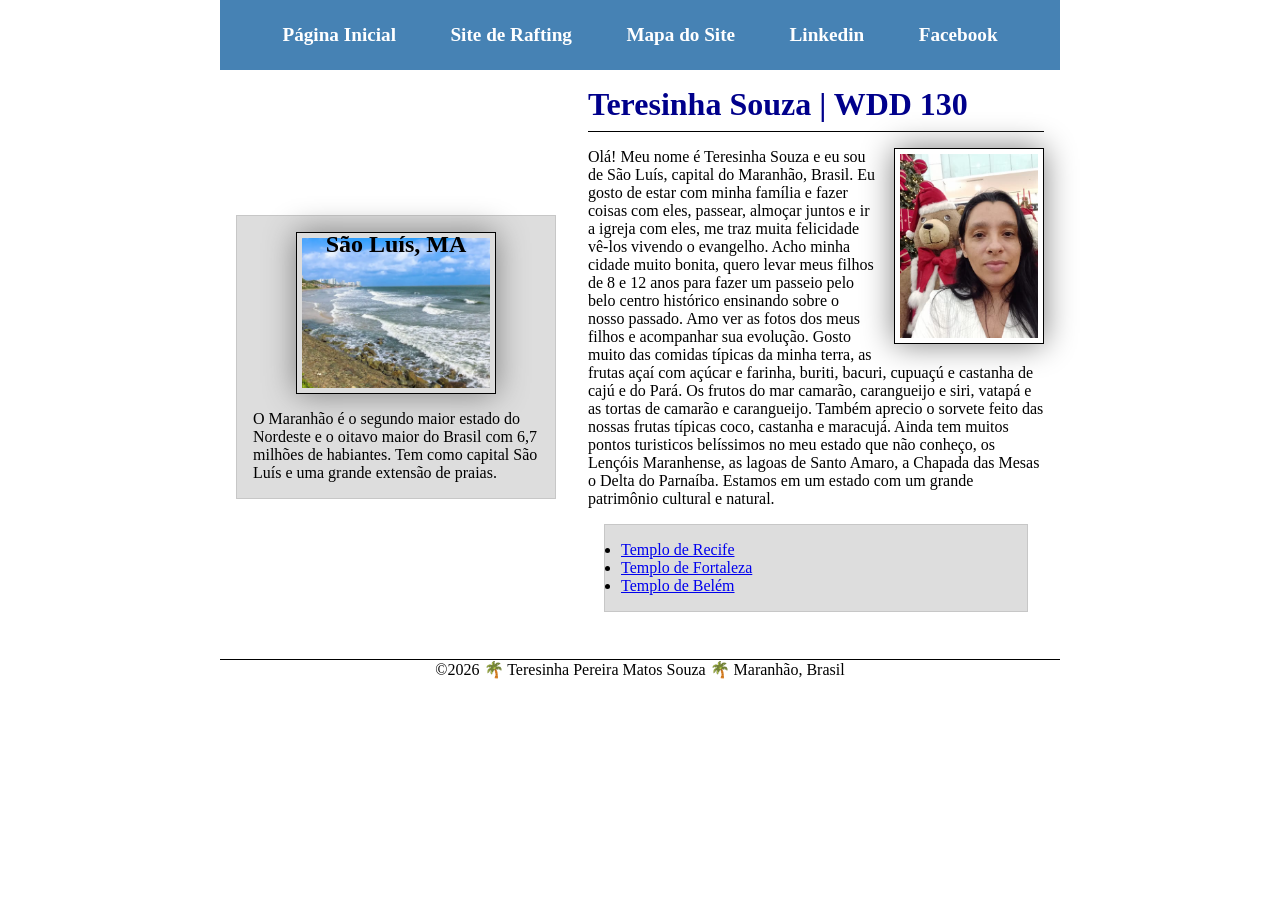
<file: index.html>
<!DOCTYPE html>
<html lang="pt-br">

  <head>
    <meta charset="UTF-8">
    <meta name="viewport" content="width=device-width, initial-scale=1.0">
    <title> WDD 130 | Teresinha Pereira  Matos Souza</title>
    <meta name="description" content="Meu nome é Teresinha Souza, estou cursando programação, a materia atual é wdd130, e esta página é uma das tarefas.">
    <meta name="author" content="Teresinha Pereira Matos Souza">
    <link rel="stylesheet" href="estilos.css">
  </head>

  <body>
    <header>
        <nav>
            <a href="#">Página Inicial</a>
            <a href="wwr/">Site de Rafting</a>
            <a href="wwr/site-plan-rafting.html">Mapa do Site</a>
            <a href="https://www.linkedin.com/in/teresinha-pereira-matos-souza-b0013a3b9/" target="_blank">Linkedin</a>
            <a href="https://www.facebook.com/profile.php?id=100008129208614" target="_blank">Facebook</a>
        </nav>
    </header>
  <div class="grid">
    <main>
        <h1>Teresinha Souza | WDD 130</h1>
        <img src="imagens/perfil.jpg" alt="Olá, meu nome é Teresinha Souza" width="200">
        
        <p>Olá! Meu nome é Teresinha Souza e eu sou de São Luís, capital do Maranhão, Brasil. Eu gosto de estar com minha família e fazer coisas com eles, passear, almoçar juntos e ir a igreja com eles, me traz muita felicidade vê-los vivendo o evangelho. Acho minha cidade muito bonita, quero levar meus filhos de 8 e 12 anos para fazer um passeio pelo belo centro histórico ensinando sobre o nosso passado. Amo ver as fotos dos meus filhos e acompanhar sua evolução. Gosto muito das comidas típicas da minha terra, as frutas açaí com açúcar e farinha, buriti, bacuri, cupuaçú e castanha de cajú e do Pará. Os frutos do mar camarão, carangueijo e siri, vatapá e as tortas de camarão e carangueijo. Também aprecio o sorvete feito das nossas frutas típicas coco, castanha e maracujá. Ainda tem muitos pontos turisticos belíssimos no meu estado que não conheço, os Lençóis Maranhense, as lagoas de Santo Amaro, a Chapada das Mesas o Delta do Parnaíba. Estamos em um estado com um grande patrimônio cultural e natural.</p>
        <ul class="caixa">
          <li><a href="https://www.churchofjesuschrist.org/imgs/74d57cefebf31773df61b0b882067ee236de5279/full/500%2C/0/default" target="_blank">Templo de Recife</a></li>
          <li><a href="https://www.churchofjesuschrist.org/imgs/e2a28dbb2b14f5f71d79b359cf9f7b88dc480144/full/500%2C/0/default" target="_blank">Templo de Fortaleza</a></li>
          <li><a href="https://www.churchofjesuschrist.org/imgs/588d3a27e2b911ec94adeeeeac1e0a0694f432a0/full/500%2C/0/default" target="_blank">Templo de Belém</a></li>
        </ul>
    </main>
    <aside class="caixa">

      <h2>São Luís, MA</h2>
      <img src="imagens/mar.webp"  alt="Praia de São Luís próximo a Ponta D'areia.">
    <p>O Maranhão é o segundo maior estado do Nordeste e o oitavo maior do Brasil com 6,7 milhões de habiantes. Tem como capital São Luís e uma grande extensão de praias.</p>
    </aside>
  </div>
    <footer>
        <p> &copy;2026 &#127796; Teresinha Pereira Matos Souza &#127796; Maranhão, Brasil</p>
    </footer>
  </body>

</html>
</file>
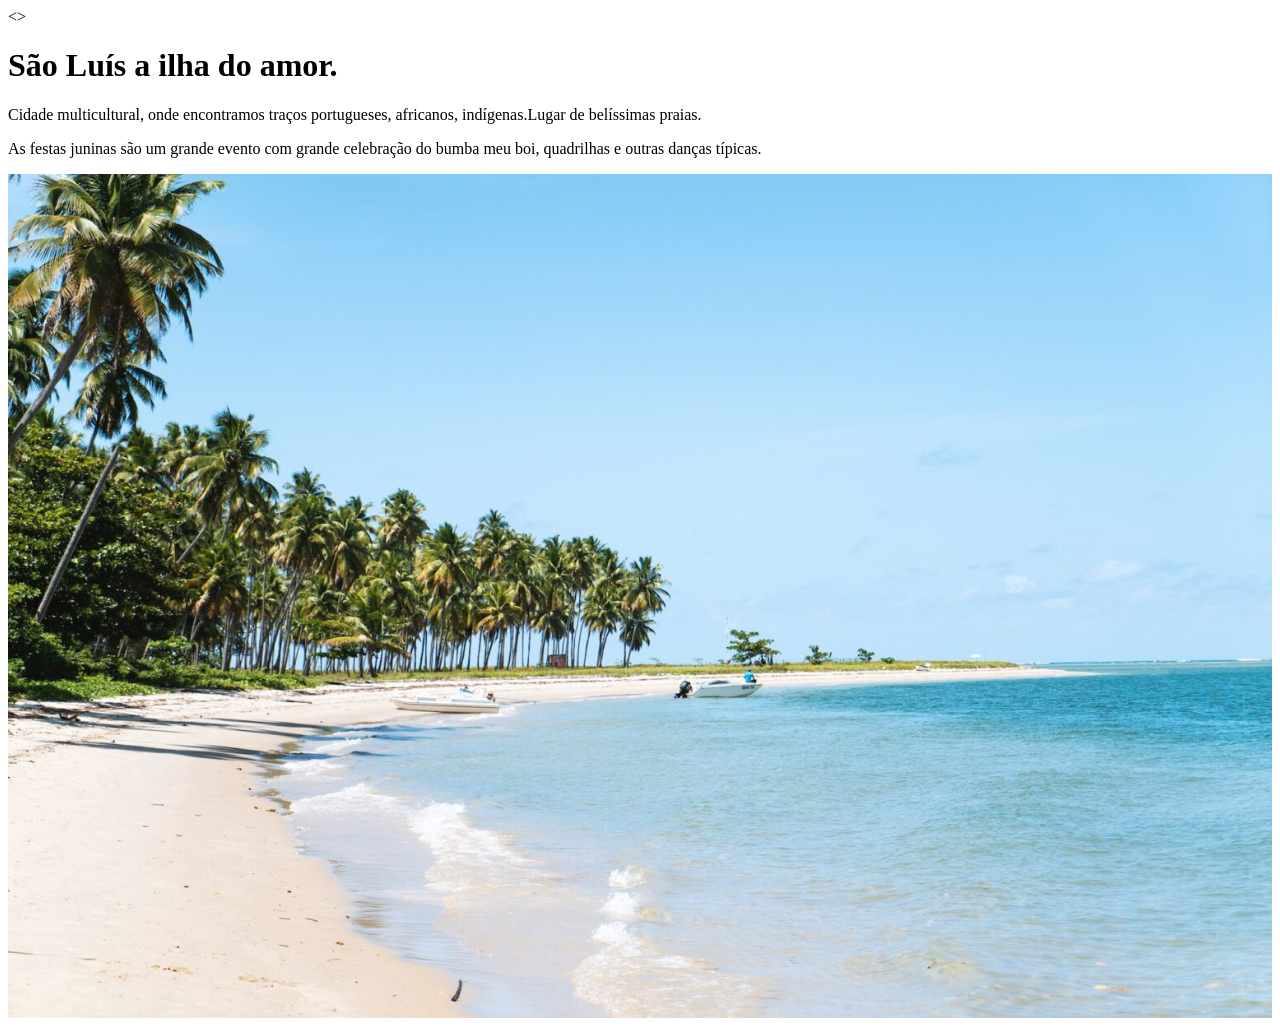
<file: semana01/cidade-favorita.html>
<!DOCTYPE html>
<html lang="pt-br">

<head>
    <meta charset="UTF-8">
    <meta name="viewport" content="width=device-width, initial-scale=1.0">
    <title>Minha cidade favorita.</title>
</head>

<>
    <h1>São Luís a ilha do amor.</h1>
    <p>Cidade multicultural, onde encontramos traços portugueses, africanos, indígenas.Lugar de
        belíssimas praias. </p>
    <p>As festas juninas são um grande evento com grande celebração do bumba meu boi, quadrilhas e
        outras danças típicas. </p>
    <img src="imagens/praia_sao_luis.jpg" alt="Praia de São Luís" width="100%">
    </body>

</html>
</file>
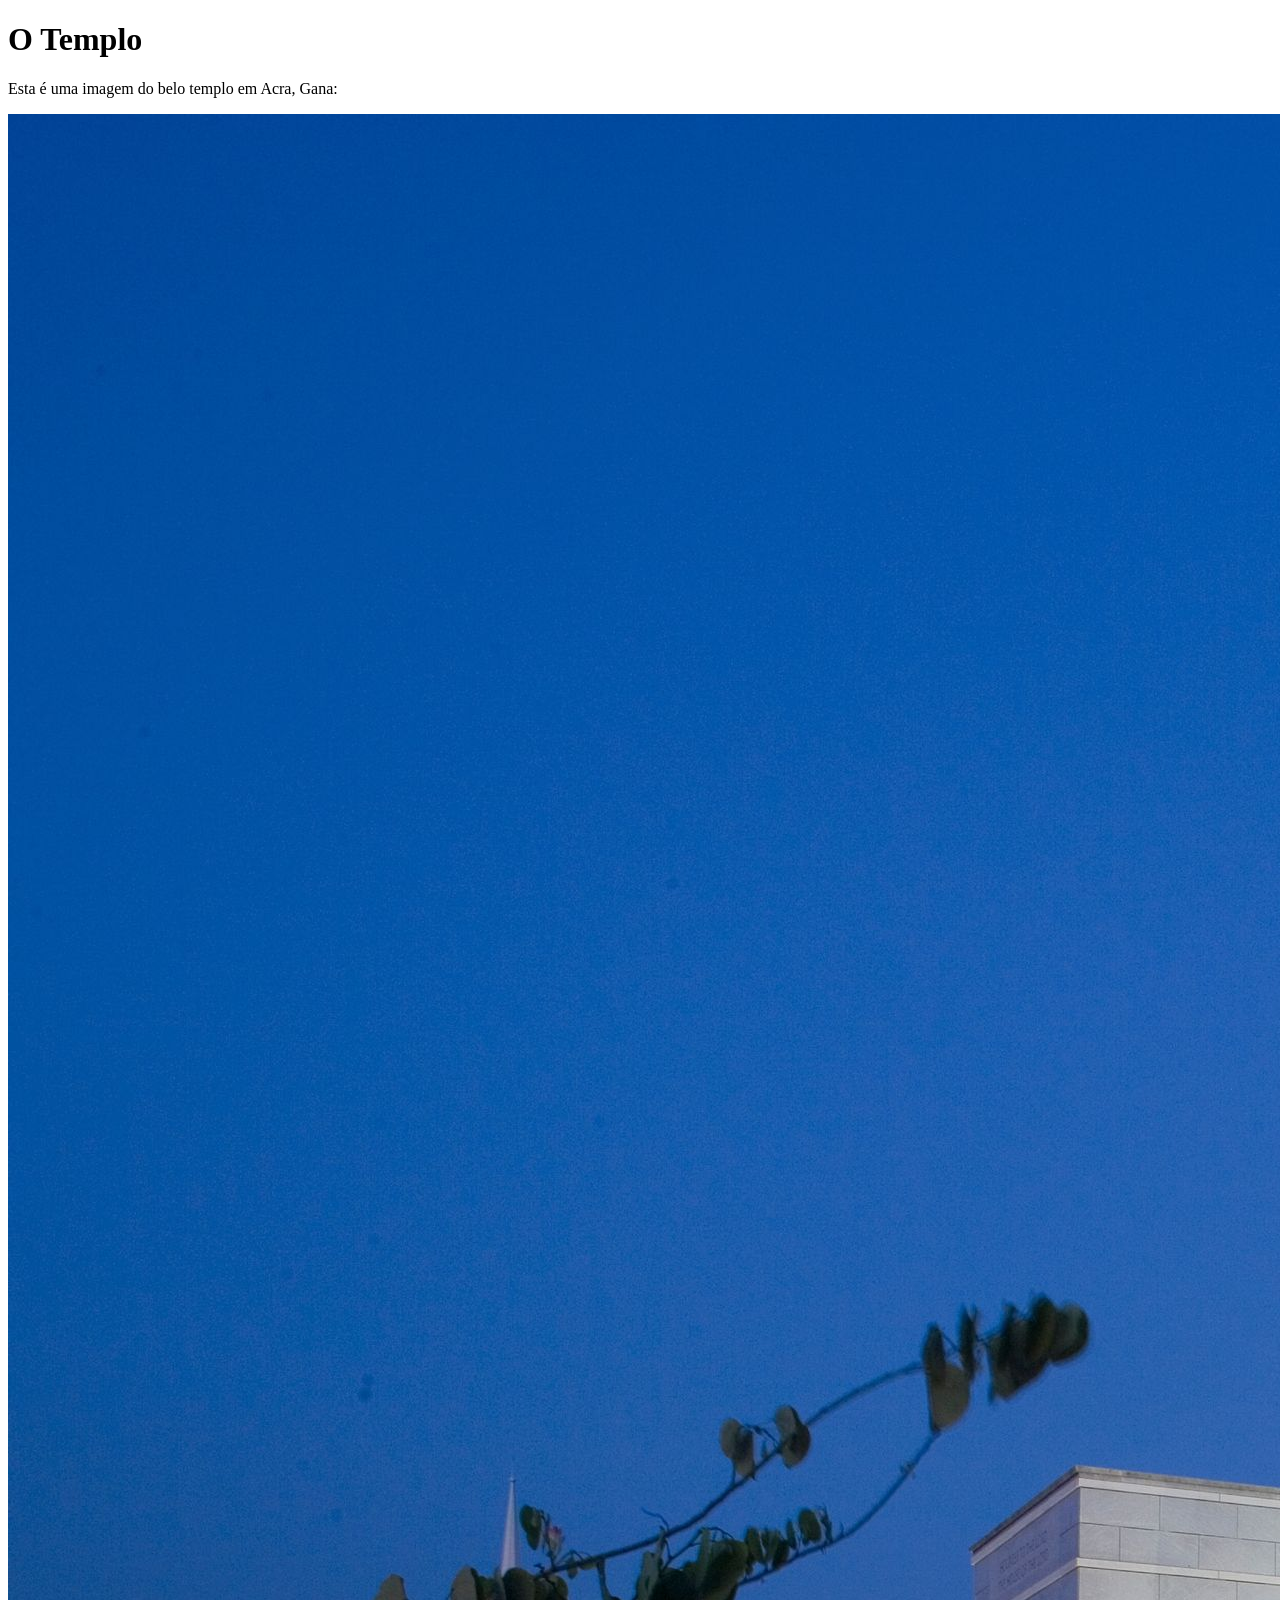
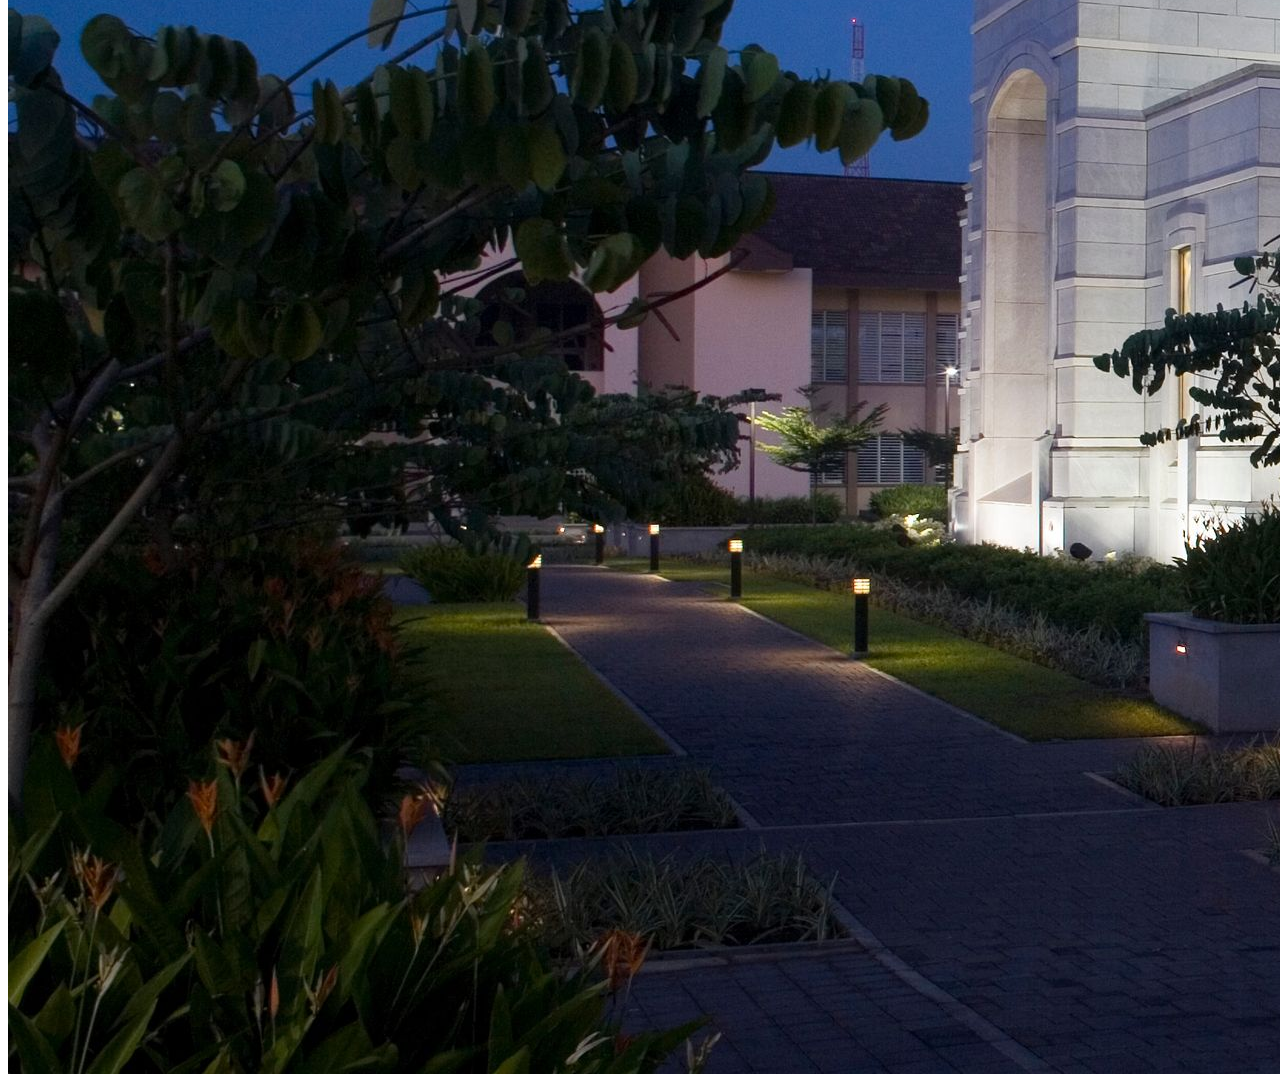
<file: semana01/imagens.html>
<!DOCTYPE html>
<html lang="pt-br">
<head>
    <meta charset="UTF-8">
    <meta name="viewport" content="width=device-width, initial-scale=1.0">
    <title>Imagem do Templo</title>
</head>
<body>
    <h1>O Templo</h1>
    <p>Esta é uma imagem do belo templo em Acra, Gana:</p>
    <img src="imagens/templo-largo.jpeg" alt="O Templo de Acra, Gana">
    
</body>
</html>
</file>
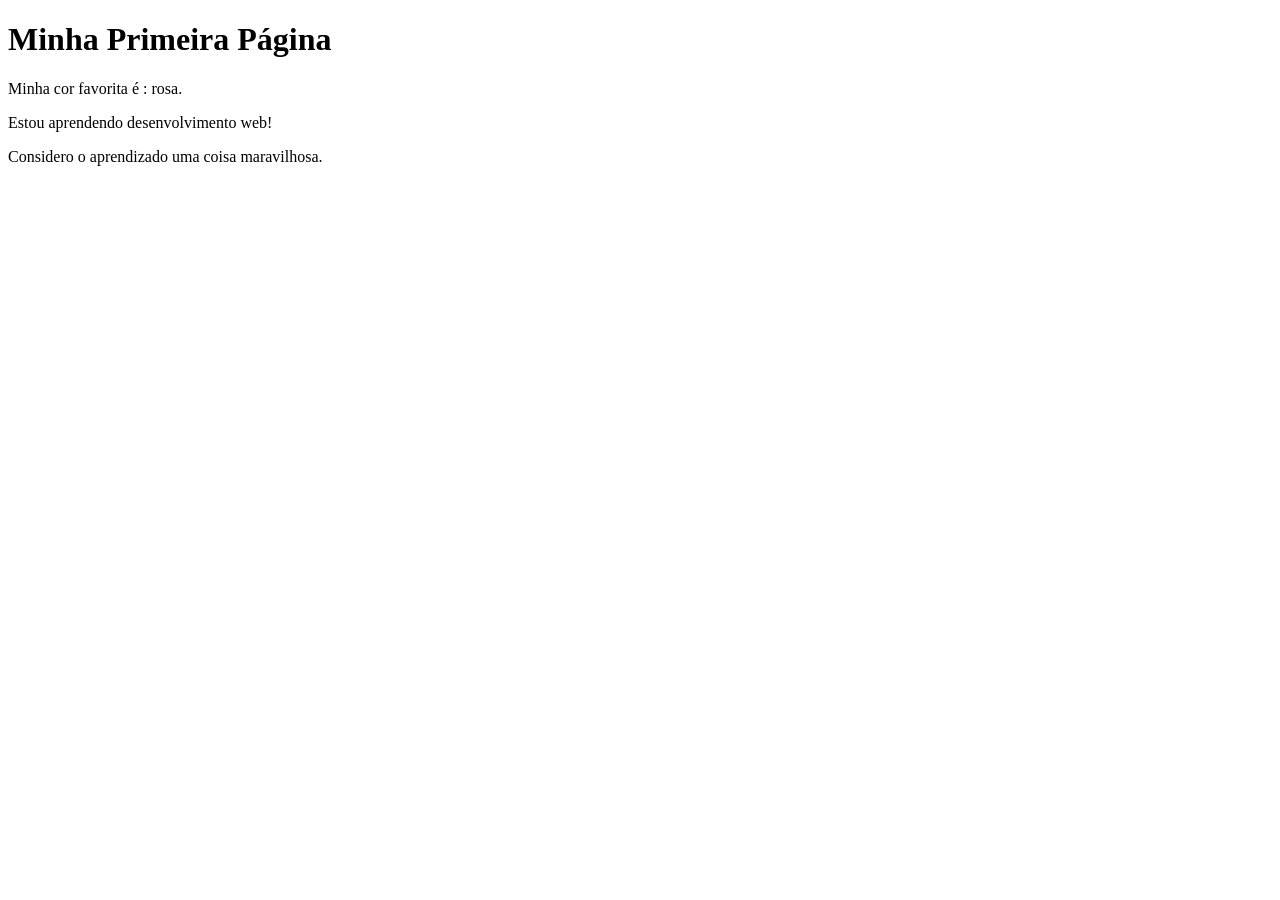
<file: semana01/primeira-pagina.html>
<!DOCTYPE html>
<html lang="pt-br">

<head>
    <meta charset="UTF-8">
    <meta name="viewport" content="width=device-width, initial-scale=1.0">
    <title>Minha Primeira Página</title>
</head>

<body>
    <h1>Minha Primeira Página</h1>
    <p>Minha cor favorita é : rosa. </p>
    <p>Estou aprendendo desenvolvimento web!</p>
    <p>Considero o aprendizado uma coisa maravilhosa. </p>
</body>

</html>
</file>
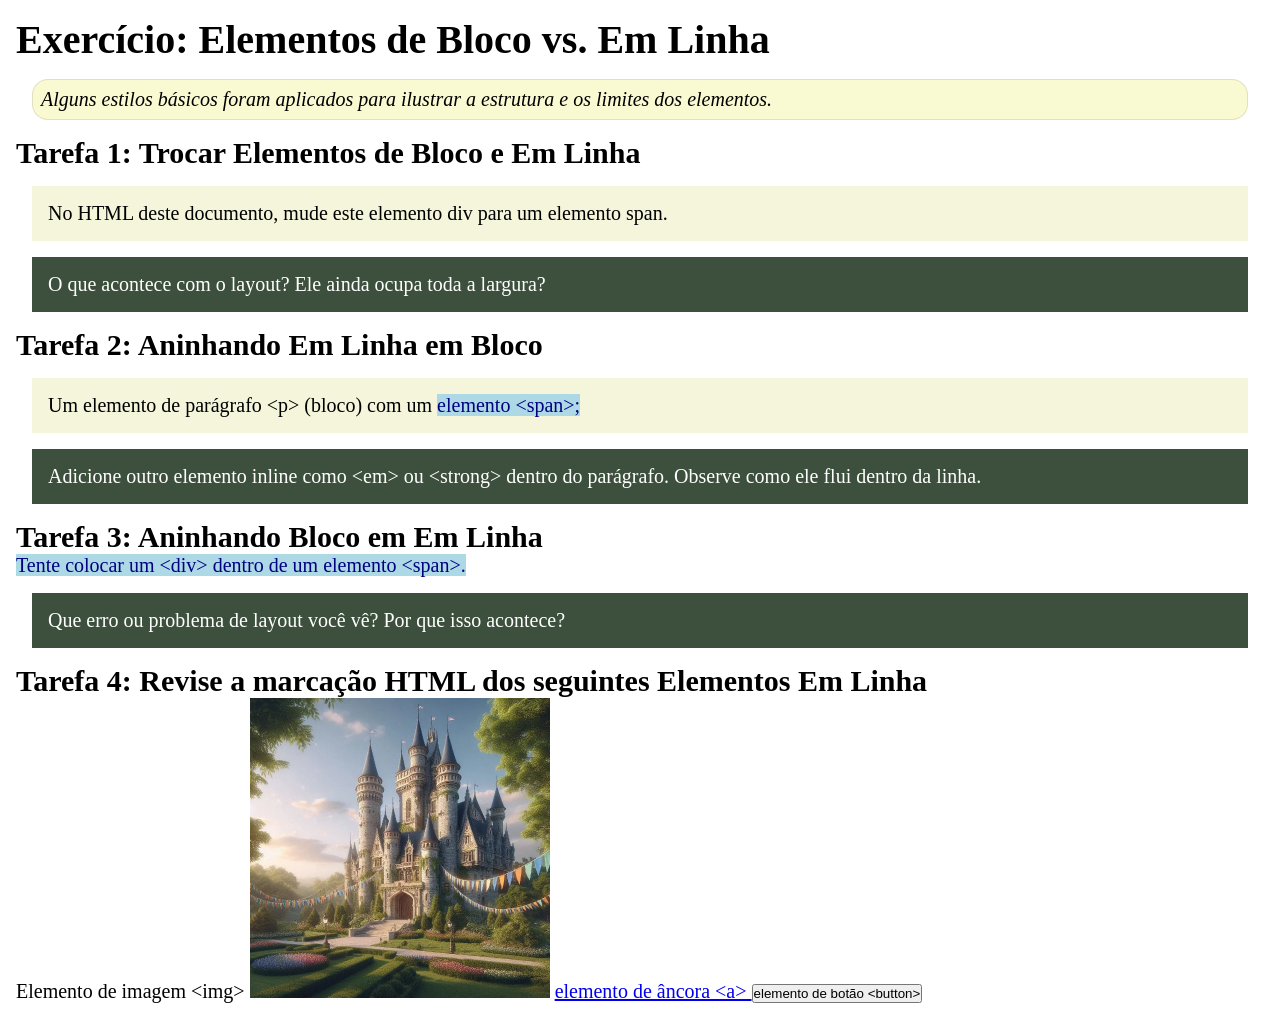
<file: semana02/bloco-vs-inline.html>
<!DOCTYPE html>
<html lang="pt-br">

<head>
    <meta charset="UTF-8">
    <meta name="viewport" content="width=device-width, initial-scale=1.0">
    <title>Exercício: Elementos de Bloco vs. Inline</title>
    <link rel="stylesheet" href="estilos/bloco-vs-inline.css">
</head>

<body>
    <main>
        <h1>Exercício: Elementos de Bloco vs. Em Linha</h1>
        <p class="note">Alguns estilos básicos foram aplicados para ilustrar a estrutura e os limites dos elementos.</p>

        <h2>Tarefa 1: Trocar Elementos de Bloco e Em Linha</h2>
        <div>No HTML deste documento, mude este elemento div para um elemento span.</div>

        <p class="question">O que acontece com o layout? Ele ainda ocupa toda a largura?</p>

        <h2>Tarefa 2: Aninhando Em Linha em Bloco</h2>
        <p>Um elemento de parágrafo &lt;p&gt; (bloco) com um <span>elemento &lt;span&gt;;</span></p>
        <p class="question">Adicione outro elemento inline como &lt;em&gt; ou &lt;strong&gt; dentro do parágrafo.
            Observe como ele flui dentro da linha.</p>

        <h2>Tarefa 3: Aninhando Bloco em Em Linha</h2>
        <span>Tente colocar um &lt;div&gt; dentro de um elemento &lt;span&gt;.</span>
        <p class="question">Que erro ou problema de layout você vê? Por que isso acontece?</p>


        <h2>Tarefa 4: Revise a marcação HTML dos seguintes Elementos Em Linha</h2>
        Elemento de imagem &lt;img&gt;
        <img src="imagens/castelo.webp" alt="imagem (imagens estão em linha)" width="300" height="300">
        <a href="https://churchofjesuschrist.org">elemento de âncora &lt;a&gt; </a>
        <button type="button">elemento de botão &lt;button&gt;</button>
    </main>
</body>

</html>
</file>
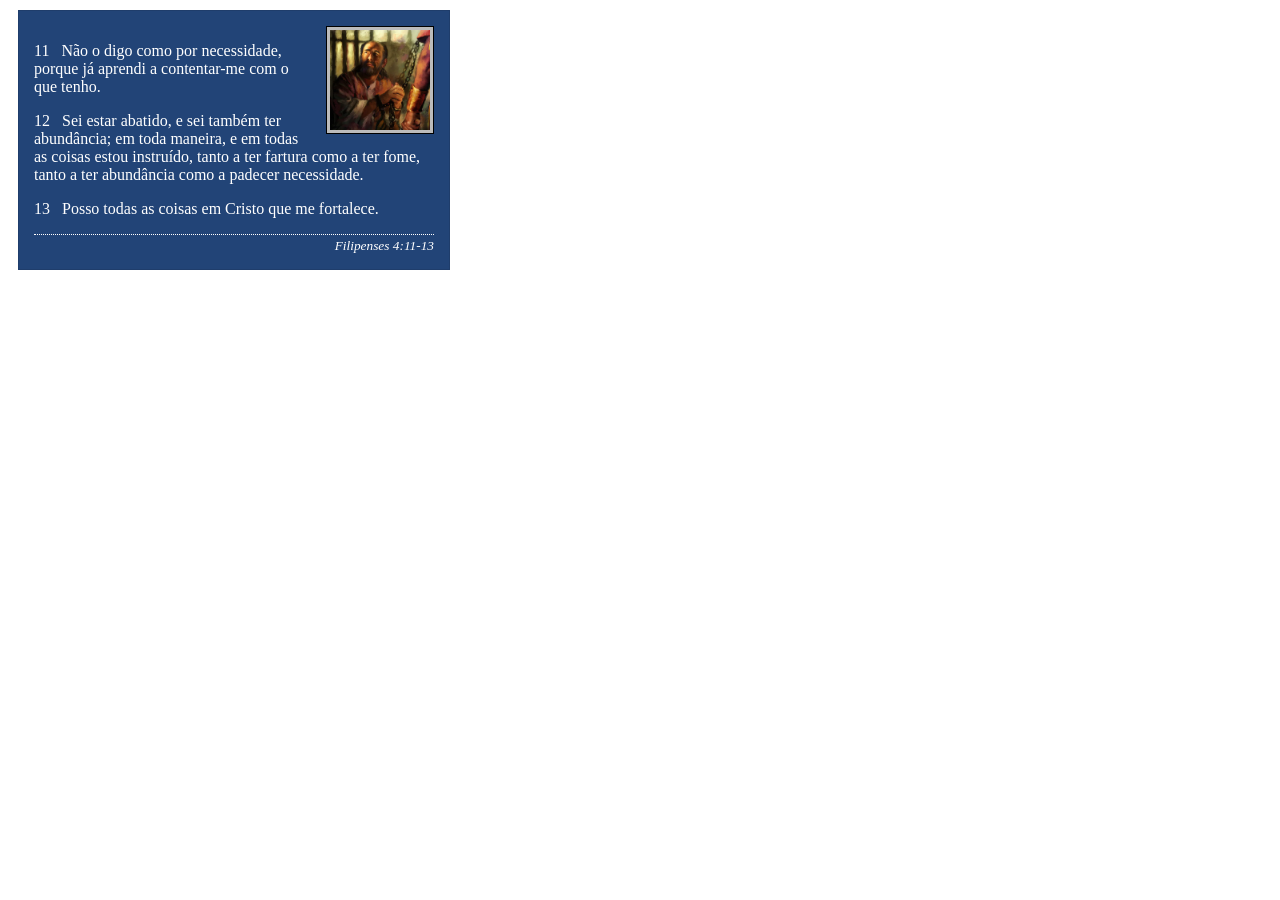
<file: semana02/box-model-solucao.html>
<!DOCTYPE html>
<html lang="pt-br">

<head>
    <meta charset="UTF-8">
    <meta name="viewport" content="width=device-width, initial-scale=1.0">
    <title>Atividade de Box Model</title>
    <link rel="stylesheet" href="estilos/box-model-solucao.css">
</head>

<body>
    <main>
        <div class="callout">
            <img src="imagens/apostolo-paulo-preso.webp" alt="Apóstolo Paulo - Preso em Roma" width="200" height="200">
            <blockquote>
                <p>11 &nbsp; Não o digo como por necessidade, porque já aprendi a contentar-me com o que tenho.</p>
                <p>12 &nbsp; Sei estar abatido, e sei também ter abundância; em toda maneira, e em todas as coisas estou
                    instruído, tanto a ter fartura como a ter fome, tanto a ter abundância como a padecer necessidade.
                </p>
                <p>13 &nbsp; Posso todas as coisas em Cristo que me fortalece.</p>
            </blockquote>
            <cite>Filipenses 4:11-13</cite>
        </div>
    </main>
</body>

</html>
</file>
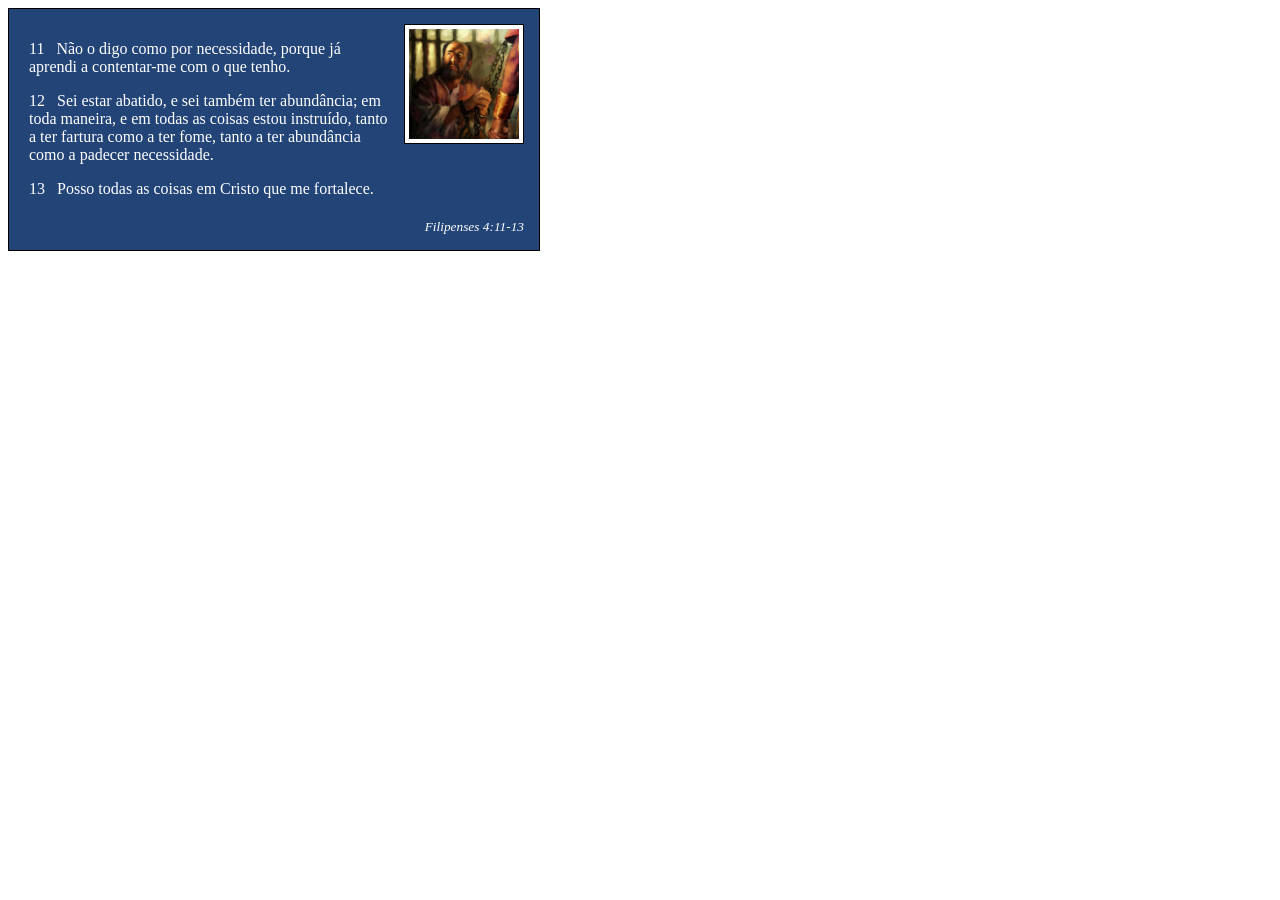
<file: semana02/box-model.html>
<!DOCTYPE html>
<html lang="pt-br">
<head>
    <meta charset="UTF-8">
    <meta name="viewport" content="width=device-width, initial-scale=1.0">
    <title>Atividade de Box Model</title>
    <link rel="stylesheet" href="estilos/box-model.css"
</head>
<body>
    <main>
        <div class="callout">
            <img src="imagens/apostolo-paulo-preso.webp" alt="Apóstolo Paulo - Preso em Roma" width="200" height="200">
            <blockquote>
                <p>11 &nbsp; Não o digo como por necessidade, porque já aprendi a contentar-me com o que tenho.</p>
                <p>12 &nbsp; Sei estar abatido, e sei também ter abundância; em toda maneira, e em todas as coisas estou instruído, tanto a ter fartura como a ter fome, tanto a ter abundância como a padecer necessidade.</p>
                <p>13 &nbsp; Posso todas as coisas em Cristo que me fortalece.</p>
            </blockquote>
            <cite>Filipenses 4:11-13</cite>
        </div>
    </main>
</body>
</html>
</file>
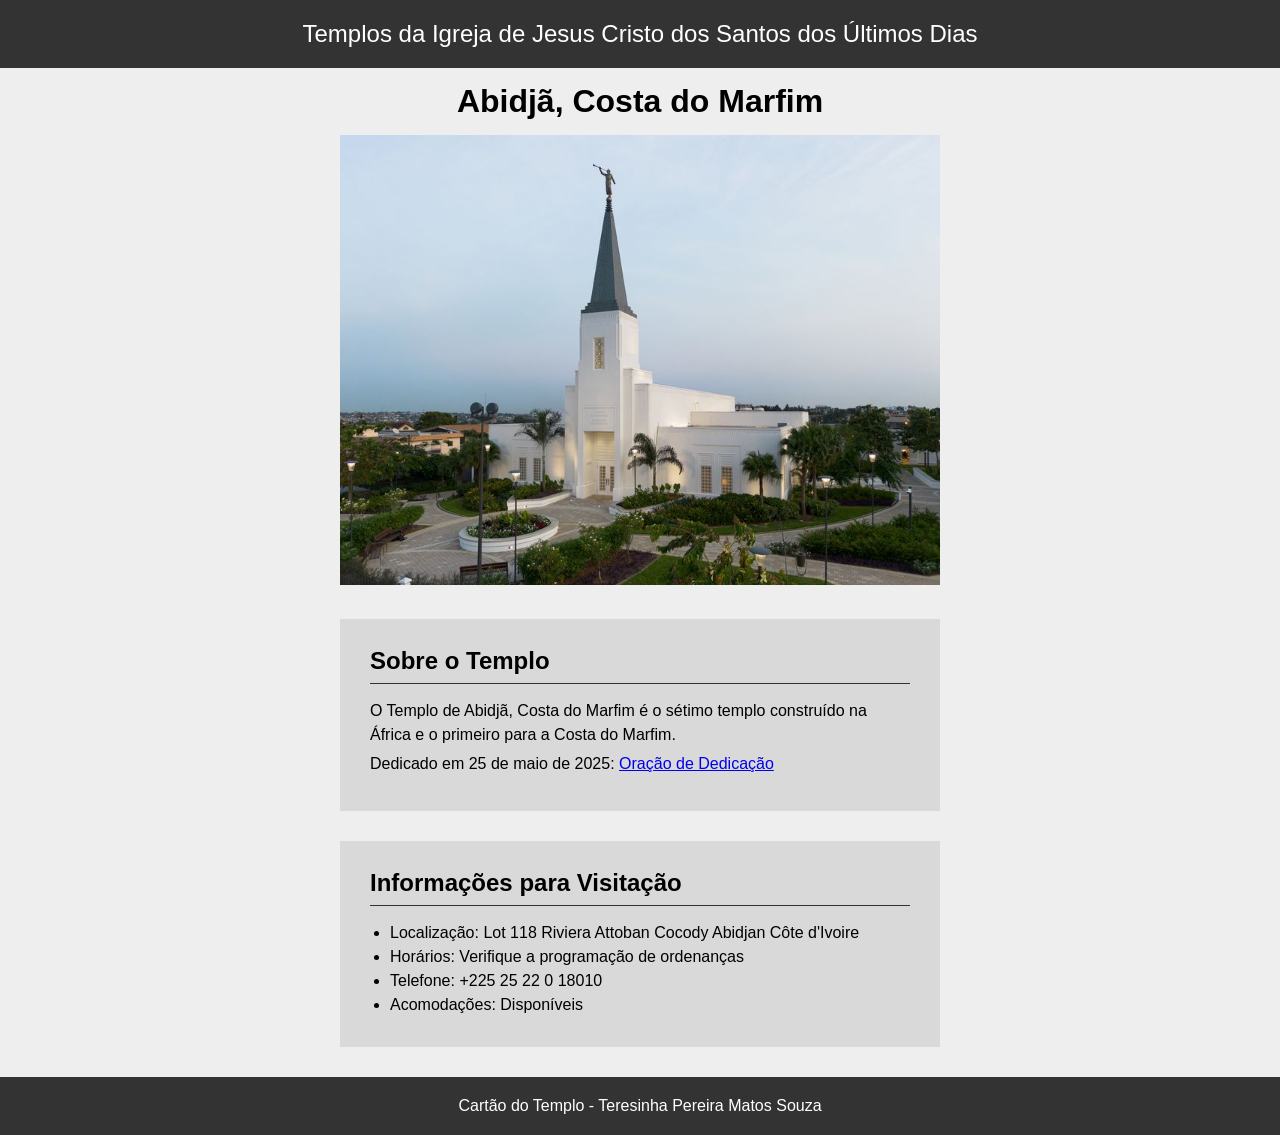
<file: semana02/templo.html>
<!DOCTYPE html>
<html lang="pt-br">

<head>
    <meta charset="UTF-8">
    <meta name="viewport" content="width=device-width, initial-scale=1.0">
    <title>Cartão do Templo - Abidjã, Costa do Marfim</title>
    <link rel="stylesheet" href="estilos/templo.css">
</head>

<body>
    <header>
        <p>Templos da Igreja de Jesus Cristo dos Santos dos Últimos Dias</p>
    </header>
    <main>
        <h1>Abidjã, Costa do Marfim</h1>
        <picture>
            <img src="imagens/abidja-costa-do-marfim.jpeg" alt="Templo de Abidjã, Costa do Marfim">
        </picture>
        <section>
            <h2>Sobre o Templo</h2>
            <p>O Templo de Abidjã, Costa do Marfim é o sétimo templo construído na África e o primeiro para a Costa do Marfim.</p>
            <p>Dedicado em 25 de maio de 2025: <a
                    href="https://www.churchofjesuschrist.org/temples/dedicatory-prayer/abidjan-ivory-coast-temple/2025-05-25?lang=eng"
                    target="_blank" rel="noopener noreferrer">Oração de Dedicação</a></p>
        </section>
        <section>
            <h2>Informações para Visitação</h2>
            <ul>
                <li>Localização: Lot 118 Riviera Attoban Cocody Abidjan Côte d'Ivoire</li>
                <li>Horários: Verifique a programação de ordenanças</li>
                <li>Telefone: +225 25 22 0 18010</li>
                <li>Acomodações: Disponíveis</li>
            </ul>
        </section>
    </main>
    <footer>
        <p>Cartão do Templo - Teresinha Pereira Matos Souza</p>
    </footer>
</body>

</html>
</file>
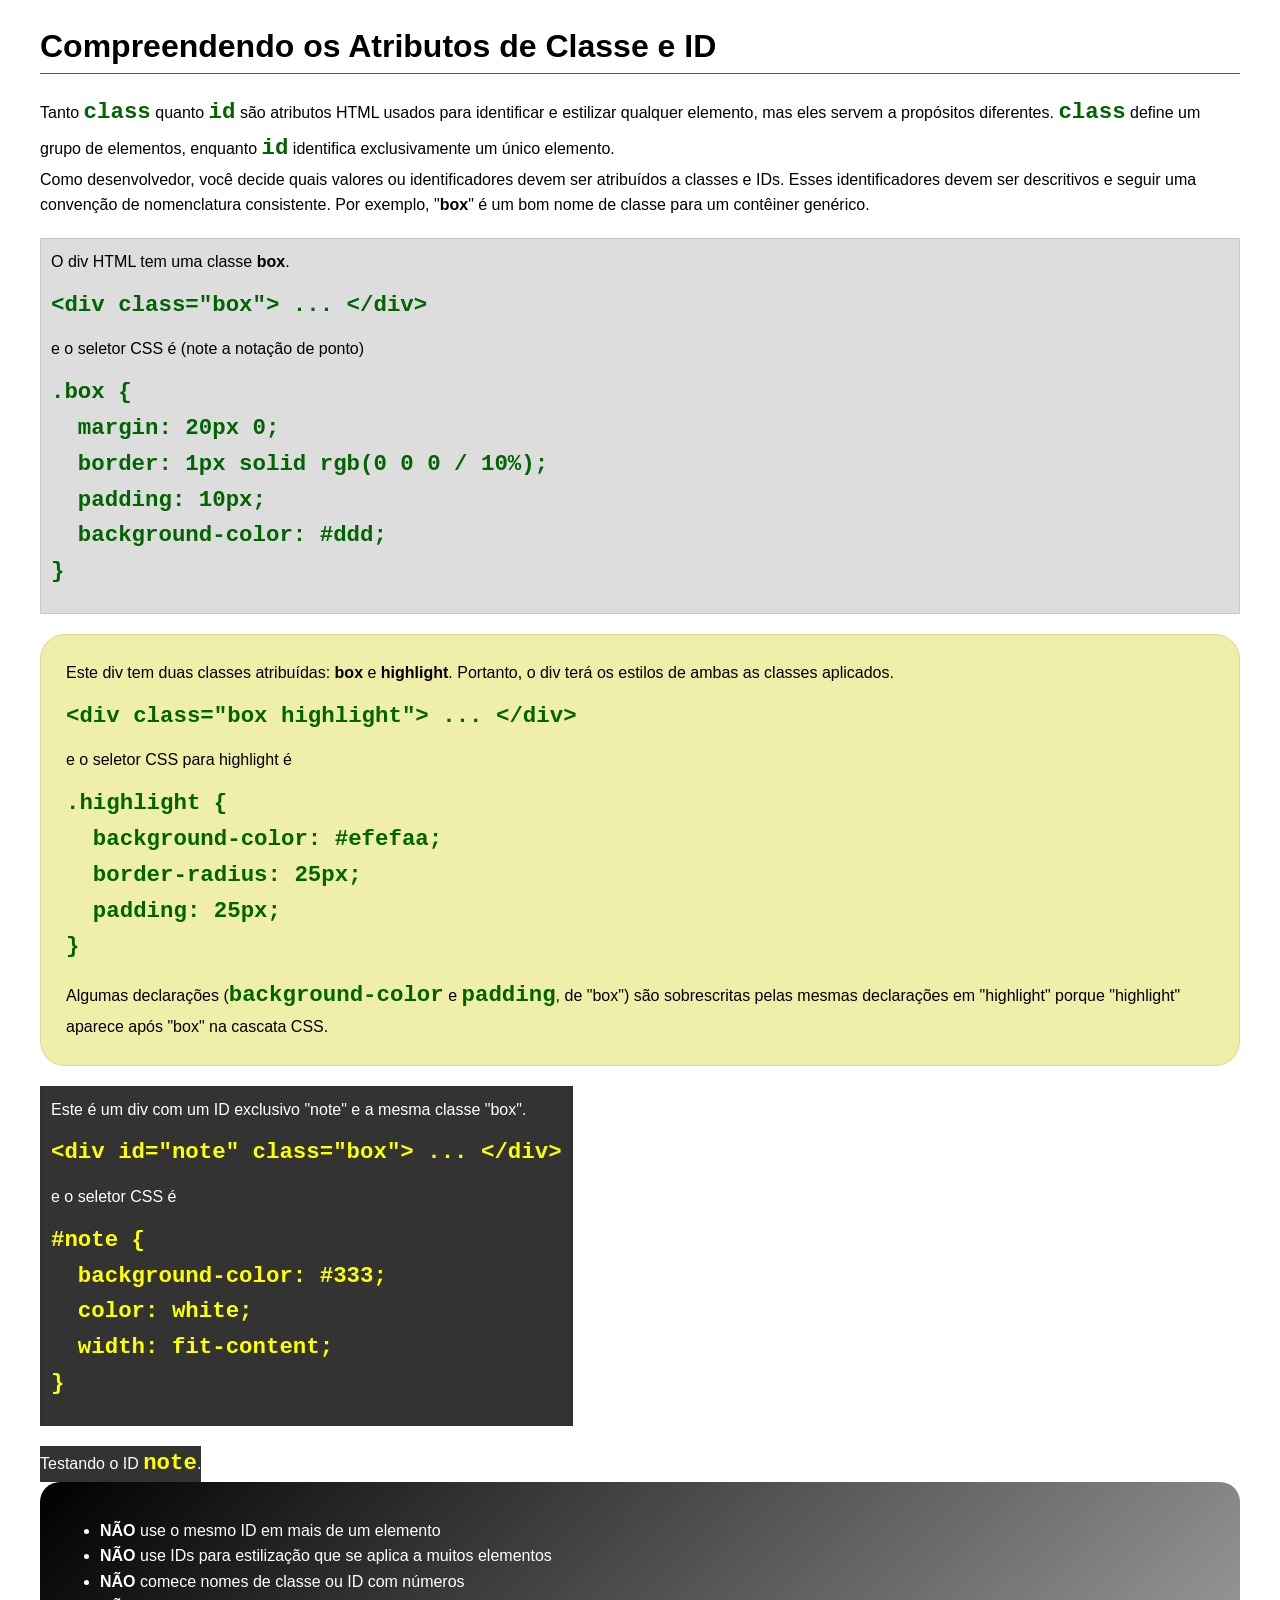
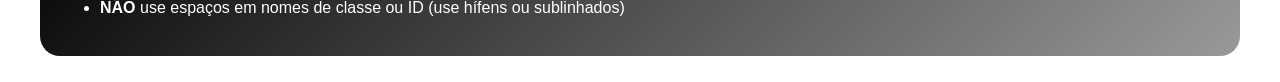
<file: semana03/classe-e-id.html>
<!DOCTYPE html>
<html lang="pt-br">

<head>
    <meta charset="UTF-8">
    <meta name="viewport" content="width=device-width, initial-scale=1.0">
    <title>Atributos de Classe vs ID</title>
    <link rel="stylesheet" href="estilos/classe-e-id.css">
</head>

<body>
    <h1>Compreendendo os Atributos de Classe e ID</h1>
    <p>Tanto <code>class</code> quanto <code>id</code> são atributos HTML usados para identificar e estilizar qualquer
        elemento, mas eles servem a propósitos diferentes. <code>class</code> define um grupo de elementos, enquanto
        <code>id</code> identifica exclusivamente um único elemento.
    </p>
    <p>Como desenvolvedor, você decide quais valores ou identificadores devem ser atribuídos a classes e IDs. Esses
        identificadores devem ser descritivos e seguir uma convenção de nomenclatura consistente. Por exemplo,
        "<strong>box</strong>" é um bom nome de classe para um contêiner genérico.</p>
    <div class="box">
        <p>O div HTML tem uma classe <strong>box</strong>.</p>
        <pre><code class="html">&lt;div class="box"&gt; ... &lt;/div&gt;</code></pre>
        e o seletor CSS é (note a notação de ponto)
        <pre><code class="css">.box {
  margin: 20px 0;
  border: 1px solid rgb(0 0 0 / 10%);
  padding: 10px;
  background-color: #ddd; 
}</code></pre>
    </div>

    <div class="box highlight">
        <p>Este div tem duas classes atribuídas: <strong>box</strong> e <strong>highlight</strong>. Portanto, o div terá
            os estilos de ambas as classes aplicados.</p>
        <pre><code class="html">&lt;div class="box highlight"&gt; ... &lt;/div&gt;</code></pre>
        e o seletor CSS para highlight é
        <pre><code class="css">.highlight {
  background-color: #efefaa;
  border-radius: 25px;
  padding: 25px;
}</code></pre>
        <p>Algumas declarações (<code>background-color</code> e <code>padding</code>, de "box") são sobrescritas pelas
            mesmas declarações em "highlight" porque "highlight" aparece após "box" na cascata CSS.</p>
    </div>

    <div id="note" class="box">
        <p>Este é um div com um ID exclusivo "note" e a mesma classe "box".</p>
        <pre><code class="html">&lt;div id="note" class="box"&gt; ... &lt;/div&gt;</code></pre>
        e o seletor CSS é
        <pre><code class="css">#note {
  background-color: #333;
  color: white;
  width: fit-content;
}</code></pre>
    </div>

    <div id="note">
        <p>Testando o ID <code>note</code>.</p>
    </div>

    <section id="melhor-pratica">
        <ul>
            <li><strong>NÃO</strong> use o mesmo ID em mais de um elemento</li>
            <li><strong>NÃO</strong> use IDs para estilização que se aplica a muitos elementos</li>
            <li><strong>NÃO</strong> comece nomes de classe ou ID com números</li>
            <li><strong>NÃO</strong> use espaços em nomes de classe ou ID (use hífens ou sublinhados)</li>
        </ul>
    </section>

    <br>

</body>

</html>
</file>
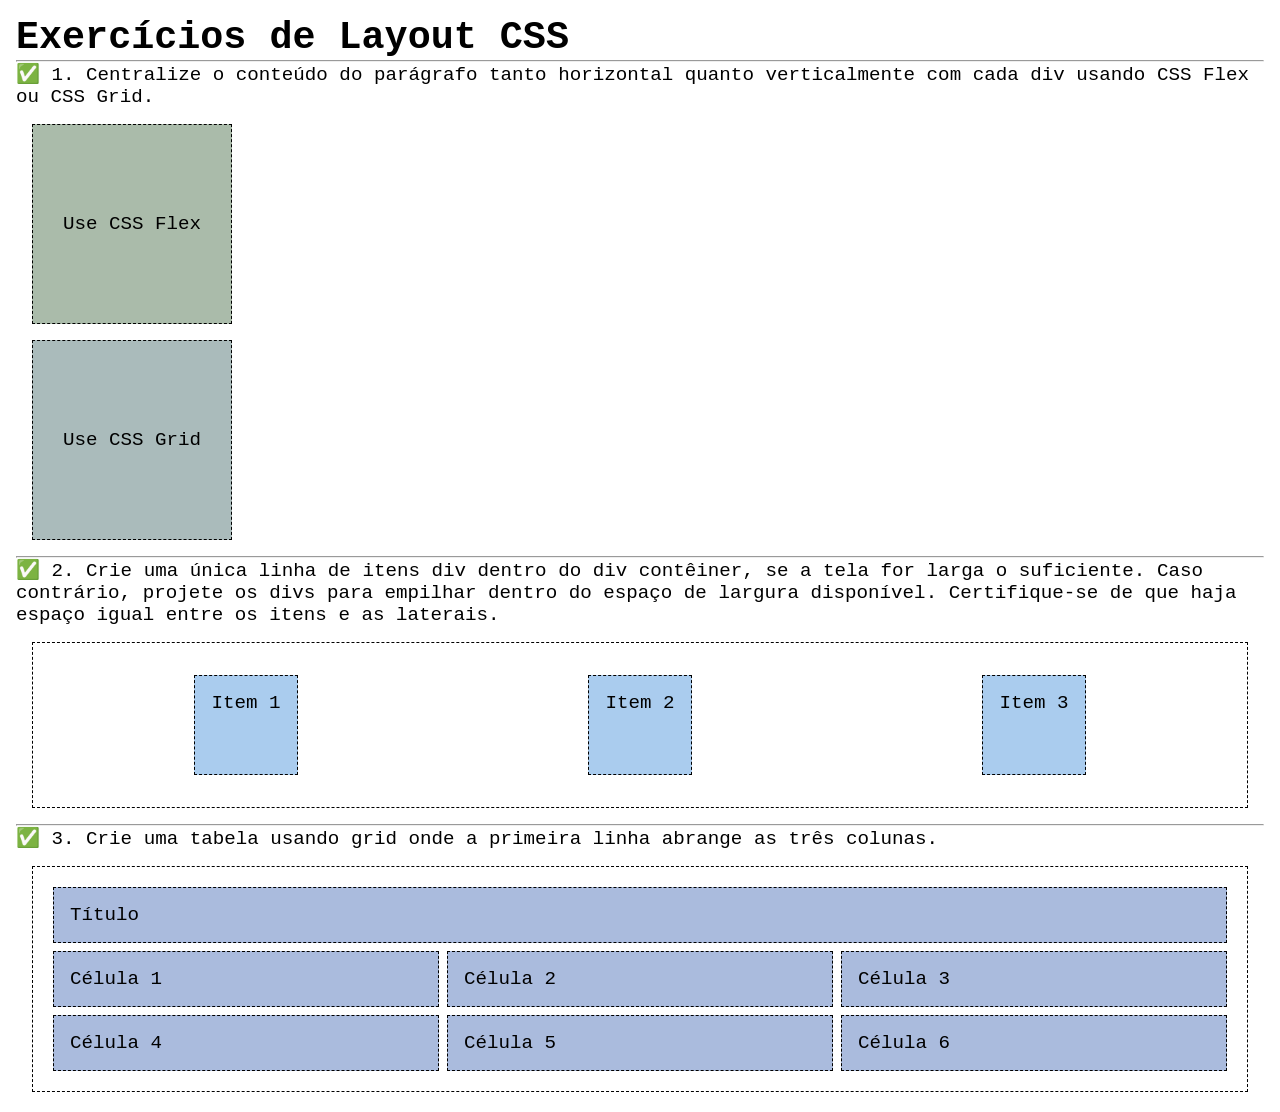
<file: semana04/exercicios-layout.html>
<!DOCTYPE html>
<html lang="pt-br">

<head>
    <meta charset="UTF-8">
    <meta name="viewport" content="width=device-width, initial-scale=1.0">
    <title>Exercícios de Layout CSS</title>
    <link rel="stylesheet" href="estilos/solucoes-dos-exercicios-de-layout.css">
</head>

<body>
    <main>
        <h1>Exercícios de Layout CSS</h1>
        <hr>
        <p>✅ 1. Centralize o conteúdo do parágrafo tanto horizontal quanto verticalmente com cada div usando CSS Flex ou
            CSS Grid.
        </p>
        <div class="one flex">
            <p>Use CSS Flex</p>
        </div>
        <div class="one grid">
            <p>Use CSS Grid</p>
        </div>
        <hr>
        <p>✅ 2. Crie uma única linha de itens div dentro do div contêiner, se a tela for larga o suficiente. Caso
            contrário, projete os
            divs para empilhar dentro do espaço de largura disponível. Certifique-se de que haja espaço igual entre os
            itens e as laterais.</p>
        <div class="container2">
            <div class="dois">
                <p>Item 1</p>
            </div>
            <div class="dois">
                <p>Item 2</p>
            </div>
            <div class="dois">
                <p>Item 3</p>
            </div>
        </div>
        <hr>
        <p>✅ 3. Crie uma tabela usando grid onde a primeira linha abrange as três colunas. </p>
        <div class="container3">
            <div class="tres columns-3">
                <p>Título</p>
            </div>
            <div class="tres">
                <p>Célula 1</p>
            </div>
            <div class="tres">
                <p>Célula 2</p>
            </div>
            <div class="tres">
                <p>Célula 3</p>
            </div>
            <div class="tres">
                <p>Célula 4</p>
            </div>
            <div class="tres">
                <p>Célula 5</p>
            </div>
            <div class="tres">
                <p>Célula 6</p>
            </div>

        </div>
    </main>
</body>

</html>
</file>
<file: estilos.css>
*{
    margin: 0;
    padding: 0;
    box-sizing: border-box;
}
nav {
    background-color: steelblue;
    padding: 1rem;
    display: flex;
    justify-content: space-evenly;
    align-items: center;
}
nav a {
    display: block;
    padding: 0.5rem;
    text-decoration: none;
    font-size: 1.2rem;
    font-weight: 700;
    color: #fff;
}
h1 {
    color: darkblue;
    border-bottom: 1px solid #000;
    padding-bottom: .5rem;
    margin-bottom: 1rem;
}
main img {
    width: 150px;
    height: auto;
    border: 1px solid black;
    padding: 5px;
    box-shadow: 0 0 30px gray;
    float: right;
    margin: 0 0 1rem 1rem;
}
p {
    padding: 0px;
}

header, 
footer,
.grid {
    max-width: 840px;
    margin: 0 auto;
}
aside {
    width: 20rem;
    position: relative;
    grid-column: 1/2;
    grid-row: 1/2;
    }
aside h2 {
    position: absolute;
    top: 15px;
    left: 50%;
    transform: translateX(-50%);
}
aside img {
    width: 200px;
    height: auto;
    display: block;
    margin: 0 auto;
    margin-bottom: 1rem;
    border: 1px solid black;
    padding: 5px;
    box-shadow: 0 0 30px gray;
}
footer {
    margin-top: 15px;
    border-top: 1px solid #000;
    text-align: center;
}
/* Seletores de Classe */
.caixa {
    margin: 1rem;
    border: 1px solid rgb(0 0 0 / 10%);
    padding: 1rem;
    background-color: #ddd;
    color: #000;
}
.grid {
    display: grid;
    grid-template-columns: 20rem 1fr;
    align-items: center;
    gap: 2rem;
}
main {
    grid-column: 2/3;
    margin: 1rem;
}
</file>
<file: semana02/estilos/bloco-vs-inline.css>
* {
    margin: 0;
    padding: 0;
}

body {
    font-size: 20px;
    margin: 1rem;
}

p,
div {
    background-color: beige;
    margin: 1rem;
    padding: 1rem;
}

span {
    color: navy;
    background-color: lightblue;
}

code {
    margin: 0;
    padding: 0;
    color: green;
    font-size: 1.2rem;
}

.note {
    font-style: italic;
    background-color: lightgoldenrodyellow;
    border-radius: 1rem;
    border: 1px solid rgb(0 0 0 / 10%);
    margin: 1rem;
    padding: .5rem;
}

.question {
    background-color: #3d503d;
    color: #fff;
}
</file>
<file: semana02/estilos/box-model-solucao.css>
.callout {
    max-width: 400px;
    margin: 10px;
    border: 1px solid rgba(0, 0, 0, .1);
    padding: 15px;
    background-color: #247;
    color: #fff;
}

.callout img {
    float: right;
    margin: 0 0 10px 15px;
    border: 1px solid #000;
    padding: 3px;
    background-color: #bbb;
    width: 100px;
    height: auto;

}

blockquote {
    margin: 0;
}

cite {
    display: block;
    border-top: 1px dotted #fff;
    padding-top: 3px;
    text-align: right;
    font-size: smaller;
}
</file>
<file: semana02/estilos/box-model.css>
.callout {
	max-width: 500px;
    margin: 10 px;
    border: 1px solid #000;
    padding: 15px;
    background-color: #247;
    color: #fff;
}

.callout img {
	float: right;
    margin: 0 0 15px 15px;
    border: 1px solid #000;
    padding: 4px;
    background-color: #fff;
    width: 110px;
    height: auto;
}

blockquote {
	margin: 5px;
}

cite {
    display: block;
    border-top: 5px;
    padding-top: 5px;
    text-align: right;
    font-size: smaller;
}
</file>
<file: semana02/estilos/templo.css>
* {
margin: 0;
padding: 0;
}

body {
    font-family: Arial, Helvetica, sans-serif;
    background-color: #eee;
}

header, footer {
    background-color: #333;
    color: #fff;
    text-align: center;
    padding: 20px;
}

header{
    font-size: 1.5rem;
}

main {
    margin: 0 auto;
    width: 600px
}

h1{
    text-align: center;
    margin: 15px 0;
}

picture {
    display: block;
    margin-bottom: 30px;
}

img {
    width: 600px;
    height: auto;
}

section{
    background-color: #d9d9d9;
    margin: 0 0 30px 0;
    padding: 30px ;
    line-height: 1.5rem;
}

section p {
    margin-bottom: 5px;
}

section h2 {
    margin-bottom: 15px;
    border-bottom: 1px solid #333;
    padding-bottom: 10px;
}

section ul{
    margin-left: 20px;
}
</file>
<file: semana03/estilos/classe-e-id.css>
body {
    font-family: Arial, sans-serif;
    line-height: 1.6;
    margin: 0;
    padding: 0 40px;
}

h1 {
    border-bottom: 1px solid rgb(0 110 182);
    padding-bottom: 0;
}



p {
    margin: 0;
}

code {
    color: darkgreen;
    font-weight: 700;
    font-size: 1.4rem;
}

/* Class exemplos - podem ser reutilizados */

.box {
    margin: 20px 0;
    border: 1px solid rgb(0 0 0 / 10%);
    padding: 10px;
    background-color: #ddd; /* essa é a abreviação para #dddddd */
}

.highlight {
    background-color: #efefaa;
    border-radius: 25px;
    padding: 25px;
}

/* ID exemplos - devem ser únicos */

#note {
    background-color: #333;
    color: white;
    width: fit-content;
}

#note code {
    color: yellow;
}

#melhor-pratica {
    background: linear-gradient(135deg, #000 0%, #999 100%);
    color: white;
    border-radius: 20px;
    padding: 20px
}
</file>
<file: semana04/estilos/solucoes-dos-exercicios-de-layout.css>
* {
    margin: 0;
    padding: 0;
    box-sizing: border-box;
}

body {
    margin: 1rem;
    font-family: monospace;
    font-size: 1.2rem;
}

div {
    margin: 1rem;
    border: 1px dashed;
    padding: 1rem;
}

.one {
    width: 200px;
    height: 200px;
}

.flex {
    background-color: #aba;
    display: flex;
    justify-content: center;
    align-items: center;
}

.grid {
    background-color: #abb;
    display: grid;
    place-items: center;
}

.container2 {
    display: flex;
    flex-wrap: wrap;
    justify-content: space-around;
}

.dois {
    background-color: #ace;
    height: 100px;
}

.container3 {
    display: grid;
    grid-template-columns: repeat(3, 1fr);
}

.columns-3 {
    grid-column: span 3;}

.tres {
    margin: .25rem;
    background-color: #abd;
}
</file>
